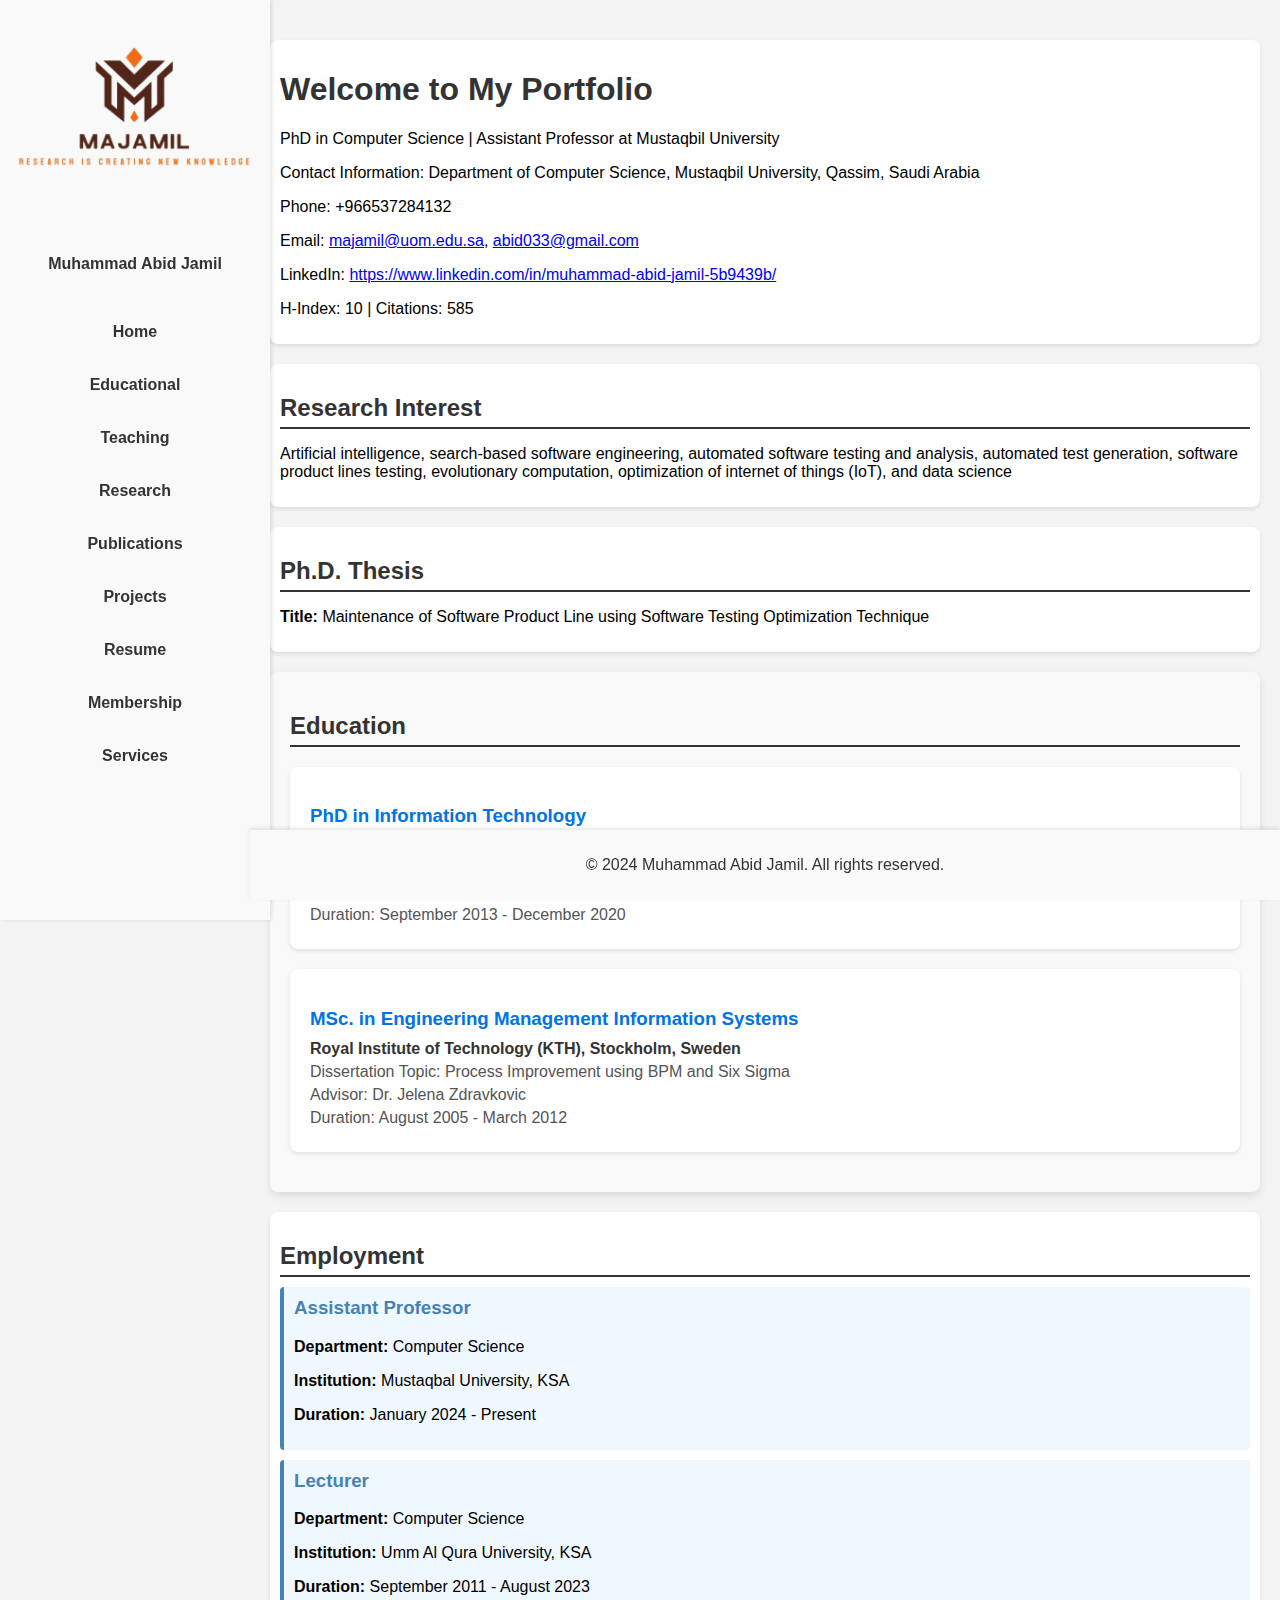
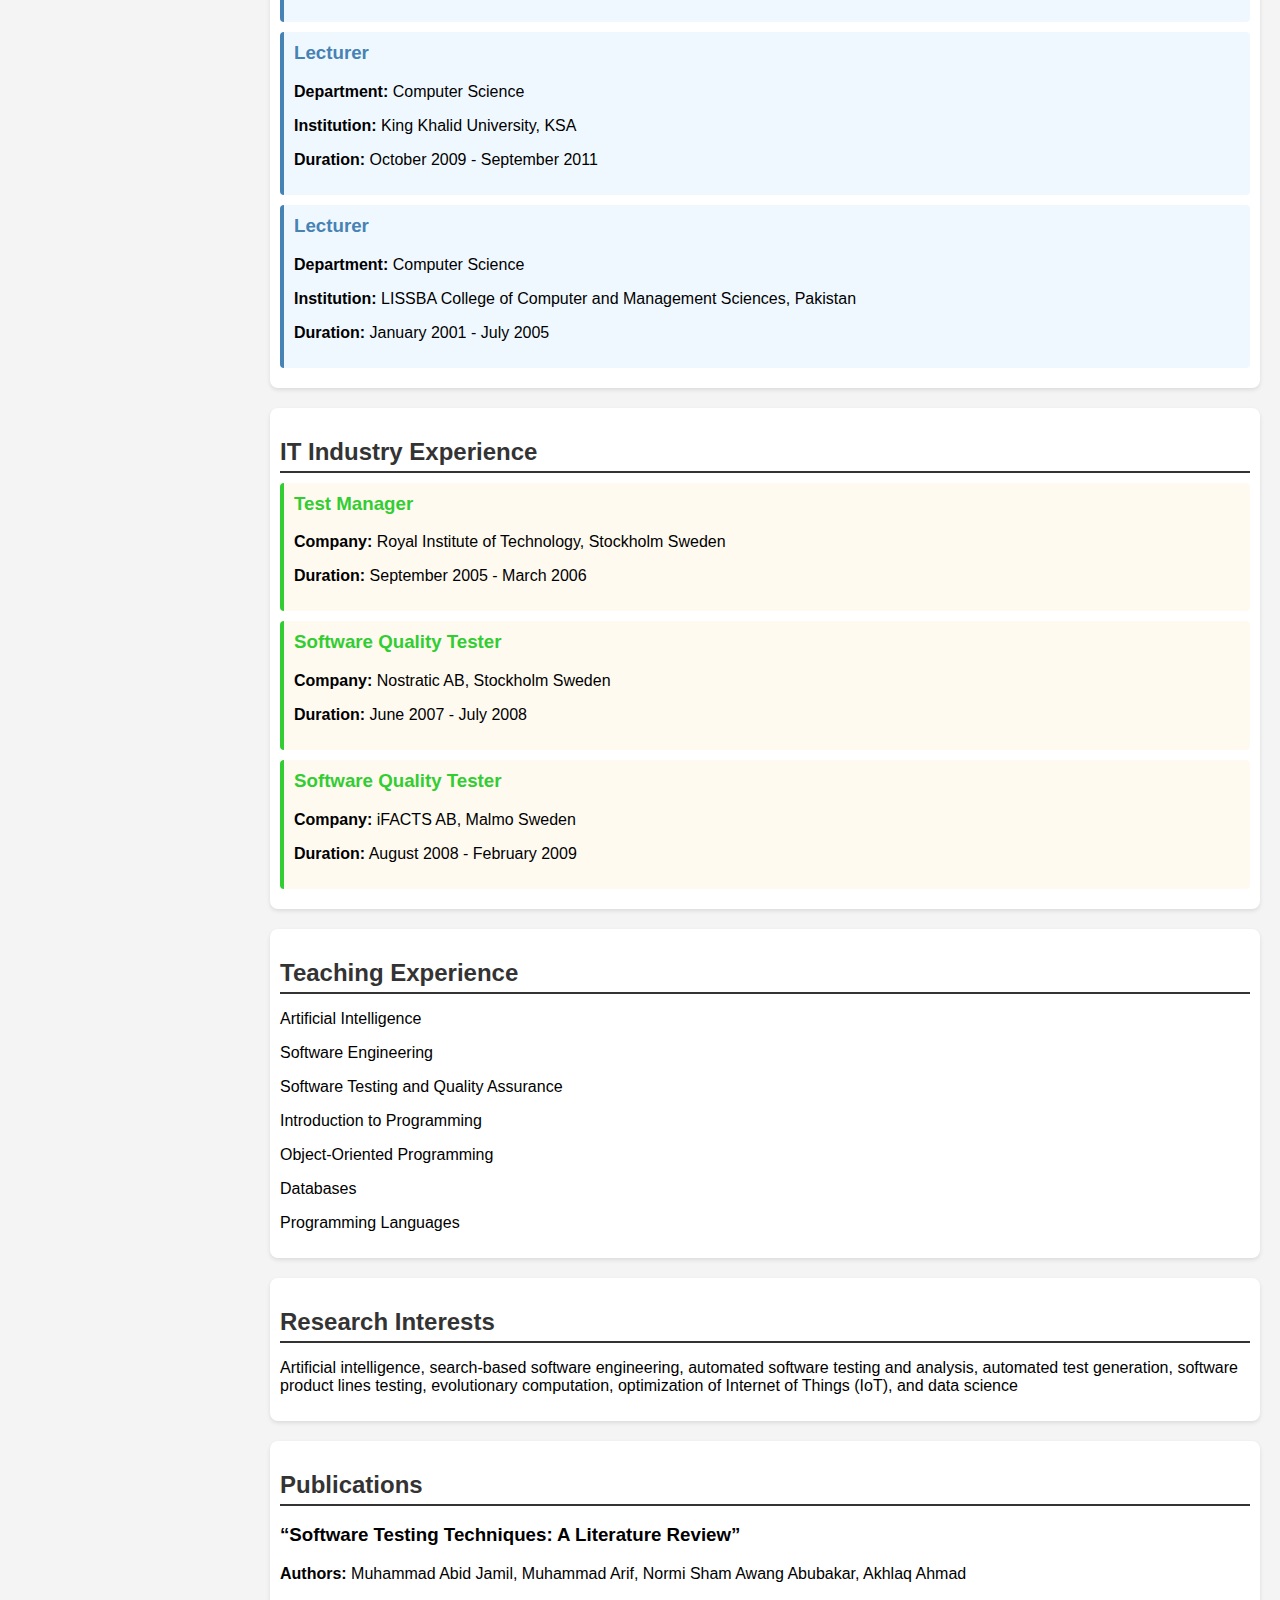
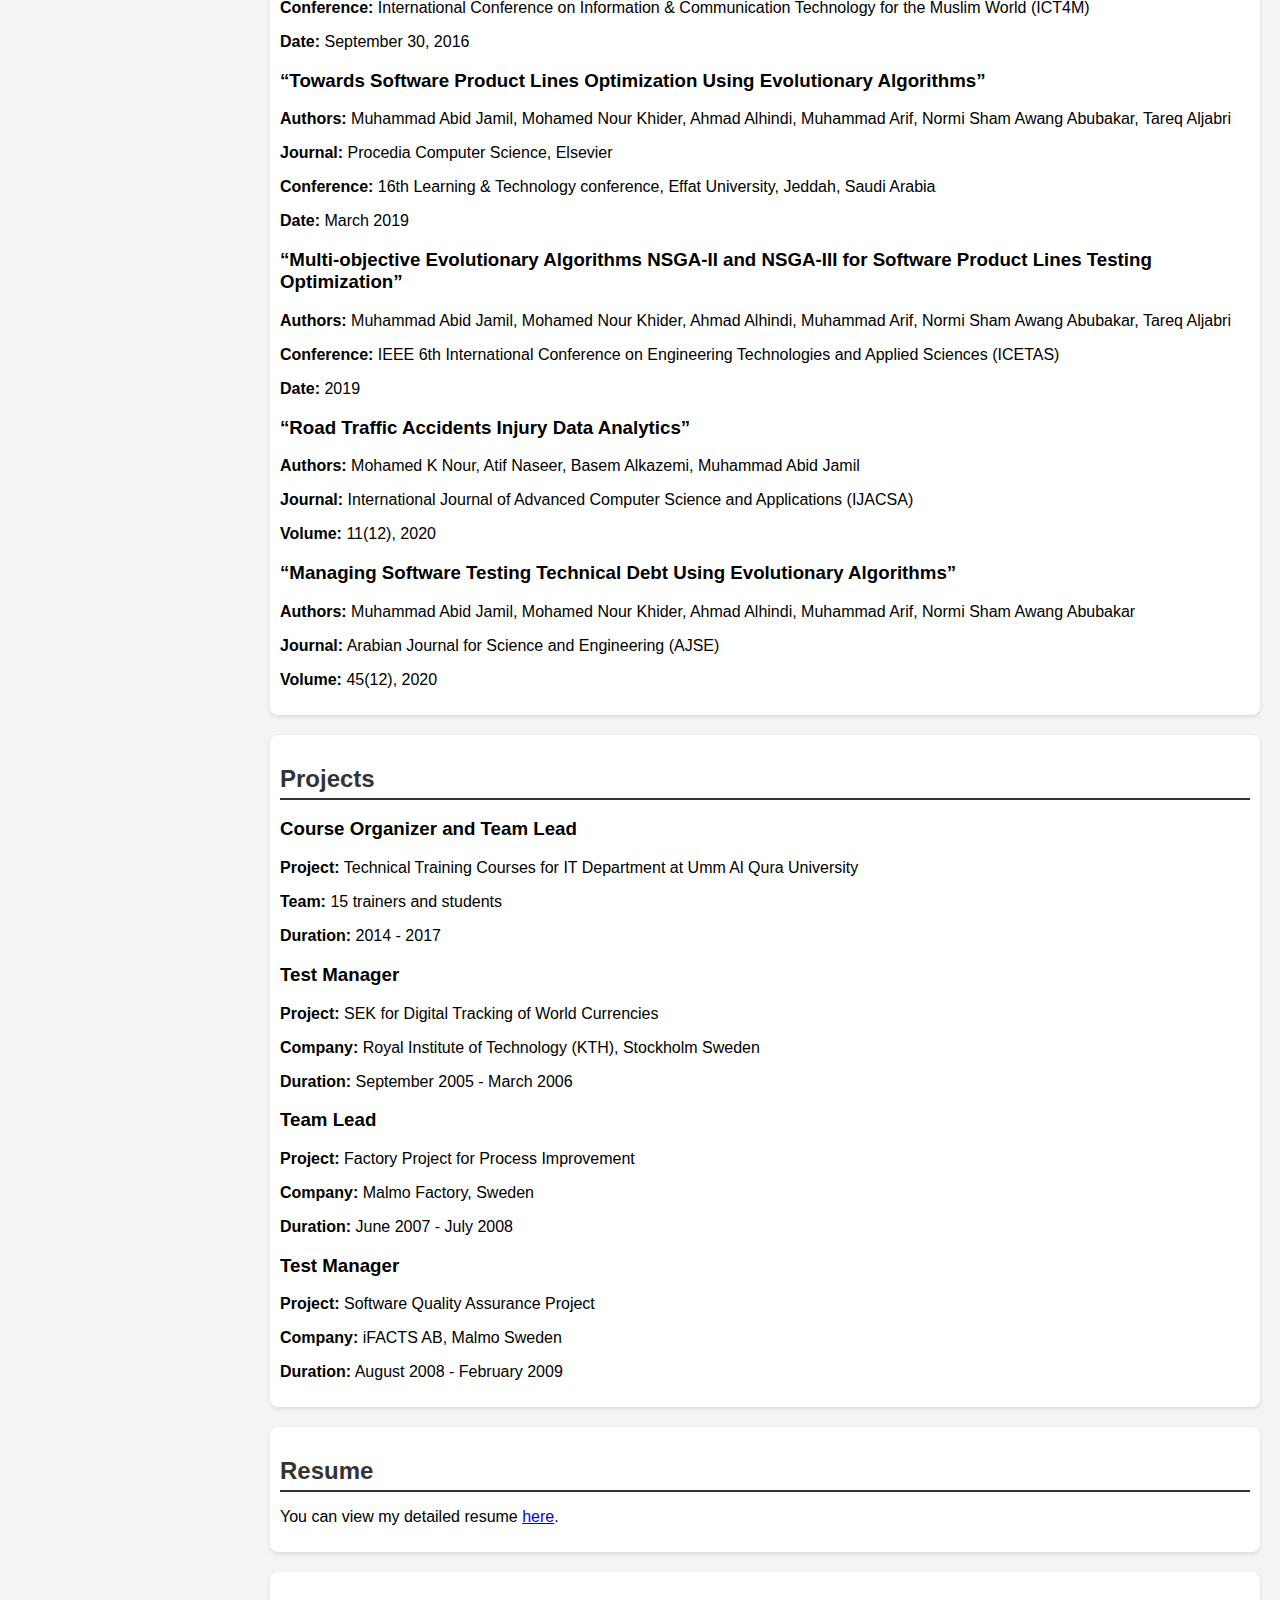
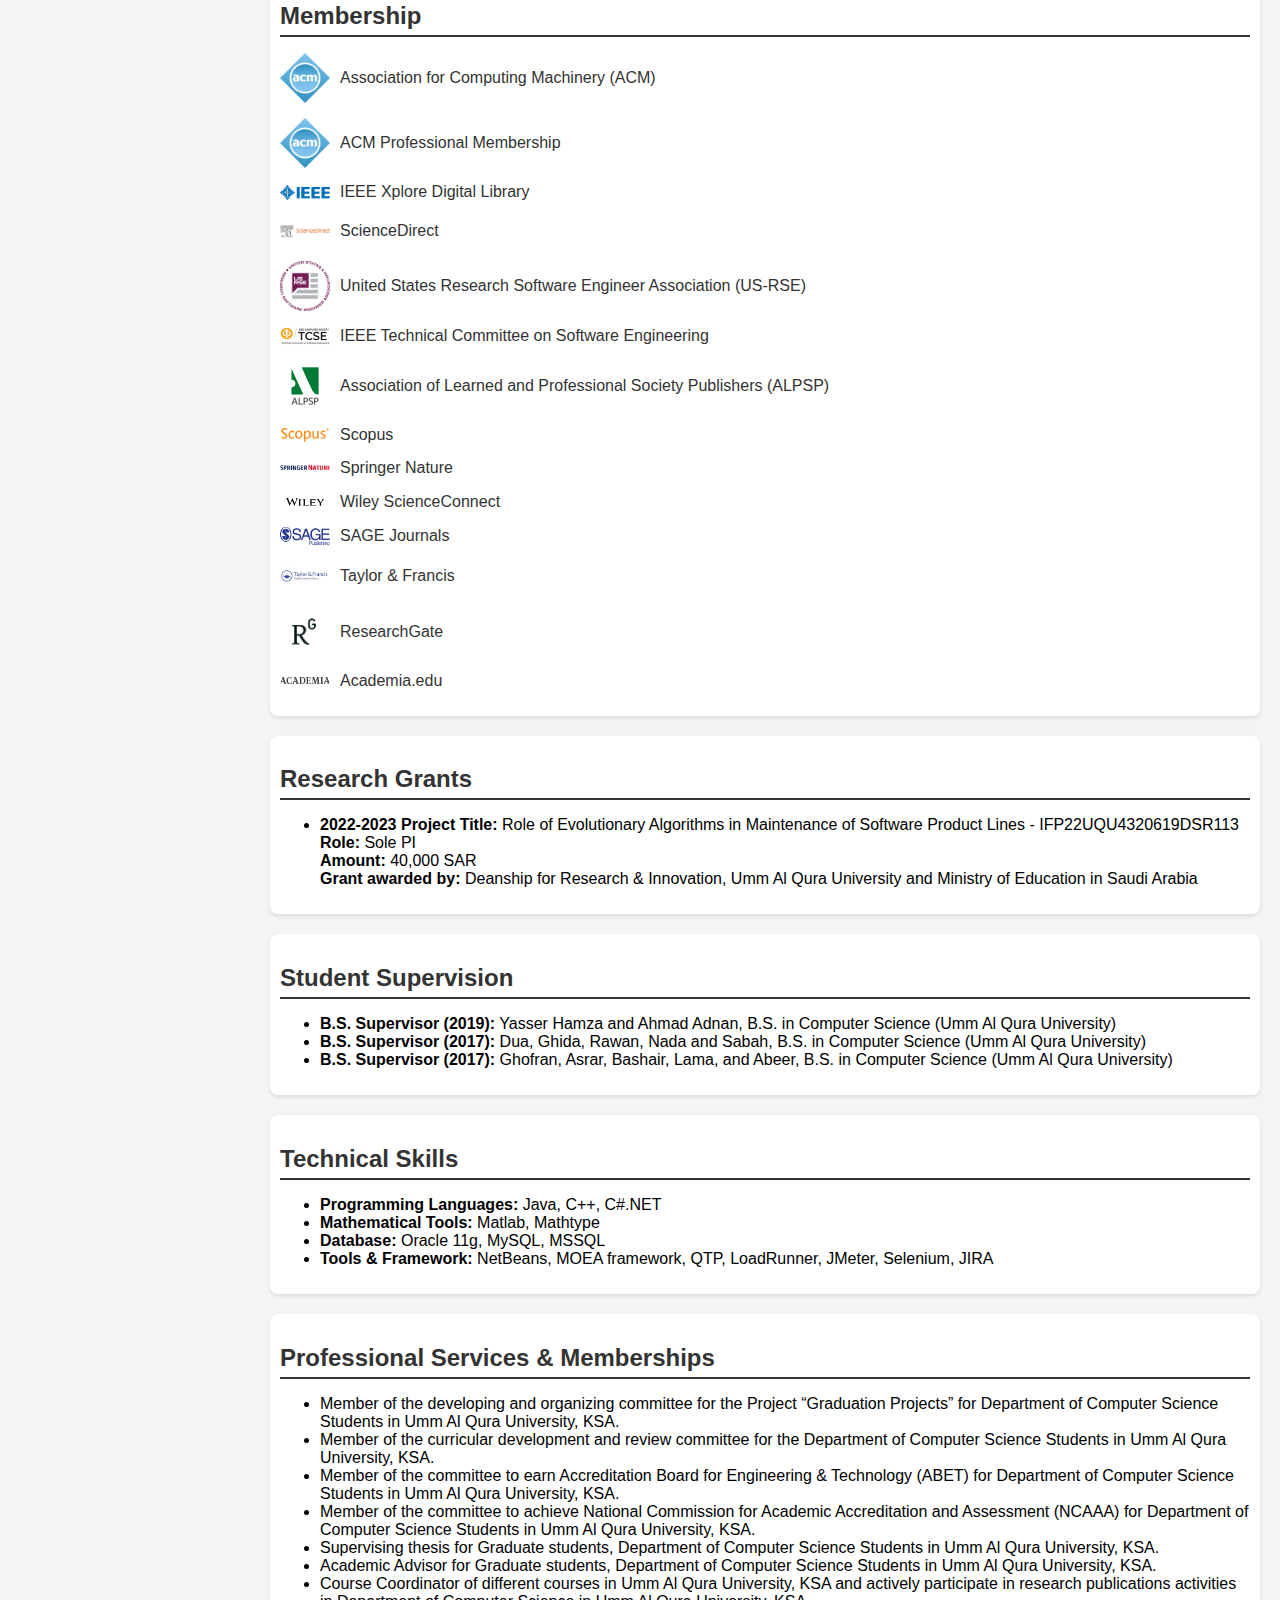
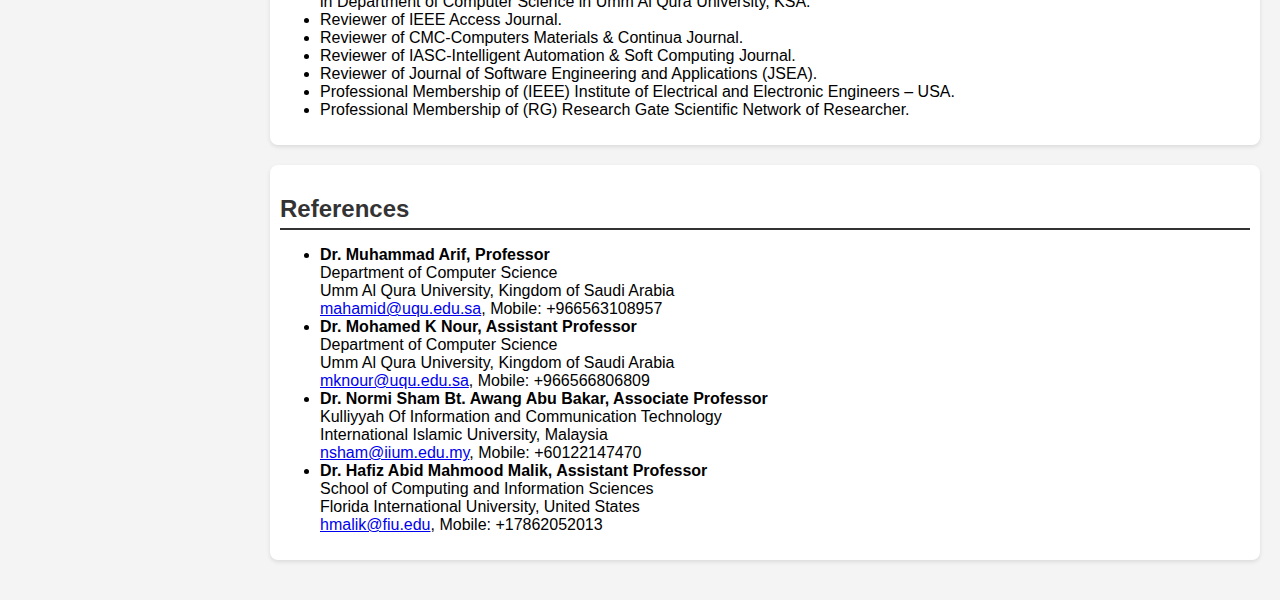
<file: index.html>
<!DOCTYPE html>
<html lang="en">
<head>
    <meta charset="UTF-8">
    <meta name="viewport" content="width=device-width, initial-scale=1.0">
    <title>Portfolio - Muhammad Abid Jamil</title>
    <link rel="stylesheet" href="styles.css">
</head>
<body>
    <header>
        <nav id="sidebar">
            <div class="arrow"></div>
            <img src="images/abidlogo-removebg-preview.png" alt="Logo" class="logo">
            <ul>
                <li><a href="index.html">Muhammad Abid Jamil</a></li>
            </ul>
            <ul>
                <li><a href="index.html">Home</a></li>
                <li><a href="education.html">Educational</a></li>
                <li><a href="teaching.html">Teaching</a></li>
                <li><a href="research.html">Research</a></li>
                <li><a href="publications.html">Publications</a></li>
                <li><a href="projects.html">Projects</a></li>
                <li><a href="#resume">Resume</a></li>
                <li><a href="membership.html">Membership</a></li>
                <li><a href="services.html">Services</a></li>
            </ul>
        </nav>
    </header>

    <main>
        <section id="home">
            <h1>Welcome to My Portfolio</h1>
            <p>PhD in Computer Science | Assistant Professor at Mustaqbil University</p>
            <p>Contact Information: Department of Computer Science, Mustaqbil University, Qassim, Saudi Arabia</p>
            <p>Phone: +966537284132</p>
            <p>Email: <a href="mailto:majamil@uom.edu.sa">majamil@uom.edu.sa</a>, <a href="mailto:abid033@gmail.com">abid033@gmail.com</a></p>
            <p>LinkedIn: <a href="https://www.linkedin.com/in/muhammad-abid-jamil-5b9439b/">https://www.linkedin.com/in/muhammad-abid-jamil-5b9439b/</a></p>
            <p>H-Index: 10 | Citations: 585</p>
        </section>

        <section id="research-interest">
            <h2>Research Interest</h2>
            <p>Artificial intelligence, search-based software engineering, automated software testing and analysis, automated test generation, software product lines testing, evolutionary computation, optimization of internet of things (IoT), and data science</p>
        </section>
        
        <section id="phd-thesis">
            <h2>Ph.D. Thesis</h2>
            <p><strong>Title:</strong> Maintenance of Software Product Line using Software Testing Optimization Technique</p>
        </section>
        
        <section id="education">
            <h2>Education</h2>
            <ul class="education-list">
                <li>
                    <div class="education-item">
                        <h3>PhD in Information Technology</h3>
                        <p><strong>International Islamic University Malaysia</strong></p>
                        <p>Dissertation Topic: Maintenance of Software Product Line using Software Testing Optimization Techniques</p>
                        <p>Advisor: Dr. Normi Sham Bt Awang Abubakar</p>
                        <p>Duration: September 2013 - December 2020</p>
                    </div>
                </li>
                <li>
                    <div class="education-item">
                        <h3>MSc. in Engineering Management Information Systems</h3>
                        <p><strong>Royal Institute of Technology (KTH), Stockholm, Sweden</strong></p>
                        <p>Dissertation Topic: Process Improvement using BPM and Six Sigma</p>
                        <p>Advisor: Dr. Jelena Zdravkovic</p>
                        <p>Duration: August 2005 - March 2012</p>
                    </div>
                </li>
            </ul>
        </section>

        <section id="employment">
            <h2>Employment</h2>
            <div class="job">
                <h3>Assistant Professor</h3>
                <p><strong>Department:</strong> Computer Science</p>
                <p><strong>Institution:</strong> Mustaqbal University, KSA</p>
                <p><strong>Duration:</strong> January 2024 - Present</p>
            </div>

            <div class="job">
                <h3>Lecturer</h3>
                <p><strong>Department:</strong> Computer Science</p>
                <p><strong>Institution:</strong> Umm Al Qura University, KSA</p>
                <p><strong>Duration:</strong> September 2011 - August 2023</p>
            </div>

            <div class="job">
                <h3>Lecturer</h3>
                <p><strong>Department:</strong> Computer Science</p>
                <p><strong>Institution:</strong> King Khalid University, KSA</p>
                <p><strong>Duration:</strong> October 2009 - September 2011</p>
            </div>

            <div class="job">
                <h3>Lecturer</h3>
                <p><strong>Department:</strong> Computer Science</p>
                <p><strong>Institution:</strong> LISSBA College of Computer and Management Sciences, Pakistan</p>
                <p><strong>Duration:</strong> January 2001 - July 2005</p>
            </div>
        </section>

        <section id="industry-experience">
            <h2>IT Industry Experience</h2>
            <div class="industry-job">
                <h3>Test Manager</h3>
                <p><strong>Company:</strong> Royal Institute of Technology, Stockholm Sweden</p>
                <p><strong>Duration:</strong> September 2005 - March 2006</p>
            </div>

            <div class="industry-job">
                <h3>Software Quality Tester</h3>
                <p><strong>Company:</strong> Nostratic AB, Stockholm Sweden</p>
                <p><strong>Duration:</strong> June 2007 - July 2008</p>
            </div>

            <div class="industry-job">
                <h3>Software Quality Tester</h3>
                <p><strong>Company:</strong> iFACTS AB, Malmo Sweden</p>
                <p><strong>Duration:</strong> August 2008 - February 2009</p>
            </div>
        </section>

        <section id="teaching">
            <h2>Teaching Experience</h2>
            <p>Artificial Intelligence</p>
            <p>Software Engineering</p>
            <p>Software Testing and Quality Assurance</p>
            <p>Introduction to Programming</p>
            <p>Object-Oriented Programming</p>
            <p>Databases</p>
            <p>Programming Languages</p>
        </section>

        <section id="research">
            <h2>Research Interests</h2>
            <p>Artificial intelligence, search-based software engineering, automated software testing and analysis, automated test generation, software product lines testing, evolutionary computation, optimization of Internet of Things (IoT), and data science</p>
        </section>

        <section id="publications">
            <h2>Publications</h2>
            <div class="publication">
                <h3>“Software Testing Techniques: A Literature Review”</h3>
                <p><strong>Authors:</strong> Muhammad Abid Jamil, Muhammad Arif, Normi Sham Awang Abubakar, Akhlaq Ahmad</p>
                <p><strong>Conference:</strong> International Conference on Information & Communication Technology for the Muslim World (ICT4M)</p>
                <p><strong>Date:</strong> September 30, 2016</p>
            </div>

            <div class="publication">
                <h3>“Towards Software Product Lines Optimization Using Evolutionary Algorithms”</h3>
                <p><strong>Authors:</strong> Muhammad Abid Jamil, Mohamed Nour Khider, Ahmad Alhindi, Muhammad Arif, Normi Sham Awang Abubakar, Tareq Aljabri</p>
                <p><strong>Journal:</strong> Procedia Computer Science, Elsevier</p>
                <p><strong>Conference:</strong> 16th Learning & Technology conference, Effat University, Jeddah, Saudi Arabia</p>
                <p><strong>Date:</strong> March 2019</p>
            </div>

            <div class="publication">
                <h3>“Multi-objective Evolutionary Algorithms NSGA-II and NSGA-III for Software Product Lines Testing Optimization”</h3>
                <p><strong>Authors:</strong> Muhammad Abid Jamil, Mohamed Nour Khider, Ahmad Alhindi, Muhammad Arif, Normi Sham Awang Abubakar, Tareq Aljabri</p>
                <p><strong>Conference:</strong> IEEE 6th International Conference on Engineering Technologies and Applied Sciences (ICETAS)</p>
                <p><strong>Date:</strong> 2019</p>
            </div>

            <div class="publication">
                <h3>“Road Traffic Accidents Injury Data Analytics”</h3>
                <p><strong>Authors:</strong> Mohamed K Nour, Atif Naseer, Basem Alkazemi, Muhammad Abid Jamil</p>
                <p><strong>Journal:</strong> International Journal of Advanced Computer Science and Applications (IJACSA)</p>
                <p><strong>Volume:</strong> 11(12), 2020</p>
            </div>

            <div class="publication">
                <h3>“Managing Software Testing Technical Debt Using Evolutionary Algorithms”</h3>
                <p><strong>Authors:</strong> Muhammad Abid Jamil, Mohamed Nour Khider, Ahmad Alhindi, Muhammad Arif, Normi Sham Awang Abubakar</p>
                <p><strong>Journal:</strong> Arabian Journal for Science and Engineering (AJSE)</p>
                <p><strong>Volume:</strong> 45(12), 2020</p>
            </div>
        </section>

        <section id="projects">
            <h2>Projects</h2>
            <div class="project">
                <h3>Course Organizer and Team Lead</h3>
                <p><strong>Project:</strong> Technical Training Courses for IT Department at Umm Al Qura University</p>
                <p><strong>Team:</strong> 15 trainers and students</p>
                <p><strong>Duration:</strong> 2014 - 2017</p>
            </div>

            <div class="project">
                <h3>Test Manager</h3>
                <p><strong>Project:</strong> SEK for Digital Tracking of World Currencies</p>
                <p><strong>Company:</strong> Royal Institute of Technology (KTH), Stockholm Sweden</p>
                <p><strong>Duration:</strong> September 2005 - March 2006</p>
            </div>

            <div class="project">
                <h3>Team Lead</h3>
                <p><strong>Project:</strong> Factory Project for Process Improvement</p>
                <p><strong>Company:</strong> Malmo Factory, Sweden</p>
                <p><strong>Duration:</strong> June 2007 - July 2008</p>
            </div>

            <div class="project">
                <h3>Test Manager</h3>
                <p><strong>Project:</strong> Software Quality Assurance Project</p>
                <p><strong>Company:</strong> iFACTS AB, Malmo Sweden</p>
                <p><strong>Duration:</strong> August 2008 - February 2009</p>
            </div>
        </section>

        <section id="resume">
            <h2>Resume</h2>
            <p>You can view my detailed resume <a href="resume.pdf">here</a>.</p>
        </section>

       
        <section id="membership">
            <h2>Membership</h2>
            <ul class="membership-list">
                <li>
                    <a href="https://www.acm.org/membership/join" target="_blank">
                        <img src="images/acm.png" alt="ACM Logo" width="100">
                        Association for Computing Machinery (ACM)
                    </a>
                </li>
                <li>
                    <a href="https://services.acm.org/public/qj/profqj/qjprof_control.cfm?promo=PWEBTOP&form_type=Professional" target="_blank">
                        <img src="images/acm.png" alt="ACM Logo" width="100">
                        ACM Professional Membership
                    </a>
                </li>
                <li>
                    <a href="https://ieeexplore.ieee.org/Xplore/home.jsp" target="_blank">
                        <img src="images/ieee.png" alt="IEEE Logo" width="100">
                        IEEE Xplore Digital Library
                    </a>
                </li>
                <li>
                    <a href="https://www.sciencedirect.com/search?authors=muhammad%20abid%20jamil&articleTypes=FLA&lastSelectedFacet=articleTypes" target="_blank">
                        <img src="images/sciencedirect-logo-500x300jpg.jpg" alt="ScienceDirect Logo" width="100">
                        ScienceDirect
                    </a>
                </li>
                <li>
                    <a href="https://us-rse.org/" target="_blank">
                        <img src="images/usre.png" alt="US RSE Logo" width="100">
                        United States Research Software Engineer Association (US-RSE)
                    </a>
                </li>
                <li>
                    <a href="https://tc.computer.org/tcse/" target="_blank">
                        <img src="images/ieeecspng" alt="IEEE TCSE Logo" width="100">
                        IEEE Technical Committee on Software Engineering
                    </a>
                </li>
                <li>
                    <a href="https://www.alpsp.org/" target="_blank">
                        <img src="images/alpsp.png" alt="ALPSP Logo" width="100">
                        Association of Learned and Professional Society Publishers (ALPSP)
                    </a>
                </li>
                <li>
                    <a href="https://www.scopus.com/authid/detail.uri?authorId=57212398330" target="_blank">
                        <img src="images/Scopus_logo.svg.png" alt="Scopus Logo" width="100">
                        Scopus
                    </a>
                </li>
                <li>
                    <a href="https://www.springernature.com" target="_blank">
                        <img src="images/Springer_Nature_Logo.svg.png" alt="Springer Nature Logo" width="100">
                        Springer Nature
                    </a>
                </li>
                <li>
                    <a href="https://wiley.scienceconnect.io/dashboard" target="_blank">
                        <img src="images/wiley.png" alt="Wiley Logo" width="100">
                        Wiley ScienceConnect
                    </a>
                </li>
                <li>
                    <a href="https://www.sagepub.com" target="_blank">
                        <img src="images/SAGE_Publishing_logo.svg.png" alt="SAGE Logo" width="100">
                        SAGE Journals
                    </a>
                </li>
                <li>
                    <a href="https://www.tandfonline.com/" target="_blank">
                        <img src="images/taylor-francis_2_2.jpg" alt="Taylor & Francis Logo" width="100">
                        Taylor & Francis
                    </a>
                </li>
                <li>
                    <a href="https://www.researchgate.net/" target="_blank">
                        <img src="images/RG_Logo.02_Black.White.png" alt="ResearchGate Logo" width="100">
                        ResearchGate
                    </a>
                </li>
                <li>
                    <a href="https://www.academia.edu/" target="_blank">
                        <img src="images/Academia.edu_logo.svg.png" alt="Academia Logo" width="100">
                        Academia.edu
                    </a>
                </li>
            </ul>
        </section>
        
        <section id="research-grants">
            <h2>Research Grants</h2>
            <ul>
                <li>
                    <strong>2022-2023 Project Title:</strong> Role of Evolutionary Algorithms in Maintenance of Software Product Lines - IFP22UQU4320619DSR113
                    <br>
                    <strong>Role:</strong> Sole PI
                    <br>
                    <strong>Amount:</strong> 40,000 SAR
                    <br>
                    <strong>Grant awarded by:</strong> Deanship for Research & Innovation, Umm Al Qura University and Ministry of Education in Saudi Arabia
                </li>
            </ul>
        </section>

        <section id="student-supervision">
            <h2>Student Supervision</h2>
            <ul>
                <li>
                    <strong>B.S. Supervisor (2019):</strong> Yasser Hamza and Ahmad Adnan, B.S. in Computer Science (Umm Al Qura University)
                </li>
                <li>
                    <strong>B.S. Supervisor (2017):</strong> Dua, Ghida, Rawan, Nada and Sabah, B.S. in Computer Science (Umm Al Qura University)
                </li>
                <li>
                    <strong>B.S. Supervisor (2017):</strong> Ghofran, Asrar, Bashair, Lama, and Abeer, B.S. in Computer Science (Umm Al Qura University)
                </li>
            </ul>
        </section>
        
        <section id="technical-skills">
            <h2>Technical Skills</h2>
            <ul>
                <li><strong>Programming Languages:</strong> Java, C++, C#.NET</li>
                <li><strong>Mathematical Tools:</strong> Matlab, Mathtype</li>
                <li><strong>Database:</strong> Oracle 11g, MySQL, MSSQL</li>
                <li><strong>Tools & Framework:</strong> NetBeans, MOEA framework, QTP, LoadRunner, JMeter, Selenium, JIRA</li>
            </ul>
        </section>
      
        <section id="professional-services-memberships">
            <h2>Professional Services & Memberships</h2>
            <ul>
                <li>Member of the developing and organizing committee for the Project “Graduation Projects” for Department of Computer Science Students in Umm Al Qura University, KSA.</li>
                <li>Member of the curricular development and review committee for the Department of Computer Science Students in Umm Al Qura University, KSA.</li>
                <li>Member of the committee to earn Accreditation Board for Engineering & Technology (ABET) for Department of Computer Science Students in Umm Al Qura University, KSA.</li>
                <li>Member of the committee to achieve National Commission for Academic Accreditation and Assessment (NCAAA) for Department of Computer Science Students in Umm Al Qura University, KSA.</li>
                <li>Supervising thesis for Graduate students, Department of Computer Science Students in Umm Al Qura University, KSA.</li>
                <li>Academic Advisor for Graduate students, Department of Computer Science Students in Umm Al Qura University, KSA.</li>
                <li>Course Coordinator of different courses in Umm Al Qura University, KSA and actively participate in research publications activities in Department of Computer Science in Umm Al Qura University, KSA.</li>
                <li>Reviewer of IEEE Access Journal.</li>
                <li>Reviewer of CMC-Computers Materials & Continua Journal.</li>
                <li>Reviewer of IASC-Intelligent Automation & Soft Computing Journal.</li>
                <li>Reviewer of Journal of Software Engineering and Applications (JSEA).</li>
                <li>Professional Membership of (IEEE) Institute of Electrical and Electronic Engineers – USA.</li>
                <li>Professional Membership of (RG) Research Gate Scientific Network of Researcher.</li>
            </ul>
        </section>
      
          
        <section id="references">
            <h2>References</h2>
            <ul>
                <li>
                    <strong>Dr. Muhammad Arif, Professor</strong><br>
                    Department of Computer Science <br>
                    Umm Al Qura University, Kingdom of Saudi Arabia <br>
                    <a href="mailto:mahamid@uqu.edu.sa">mahamid@uqu.edu.sa</a>, Mobile: +966563108957
                </li>
                <li>
                    <strong>Dr. Mohamed K Nour, Assistant Professor</strong><br>
                    Department of Computer Science <br>
                    Umm Al Qura University, Kingdom of Saudi Arabia <br>
                    <a href="mailto:mknour@uqu.edu.sa">mknour@uqu.edu.sa</a>, Mobile: +966566806809
                </li>
                <li>
                    <strong>Dr. Normi Sham Bt. Awang Abu Bakar, Associate Professor</strong><br>
                    Kulliyyah Of Information and Communication Technology <br>
                    International Islamic University, Malaysia <br>
                    <a href="mailto:nsham@iium.edu.my">nsham@iium.edu.my</a>, Mobile: +60122147470
                </li>
                <li>
                    <strong>Dr. Hafiz Abid Mahmood Malik, Assistant Professor</strong><br>
                    School of Computing and Information Sciences <br>
                    Florida International University, United States <br>
                    <a href="mailto:hmalik@fiu.edu">hmalik@fiu.edu</a>, Mobile: +17862052013
                </li>
            </ul>
        </section>
        
    </main>

    <footer>
        <p>&copy; 2024 Muhammad Abid Jamil. All rights reserved.</p>
    </footer>
</body>
</html>
</file>
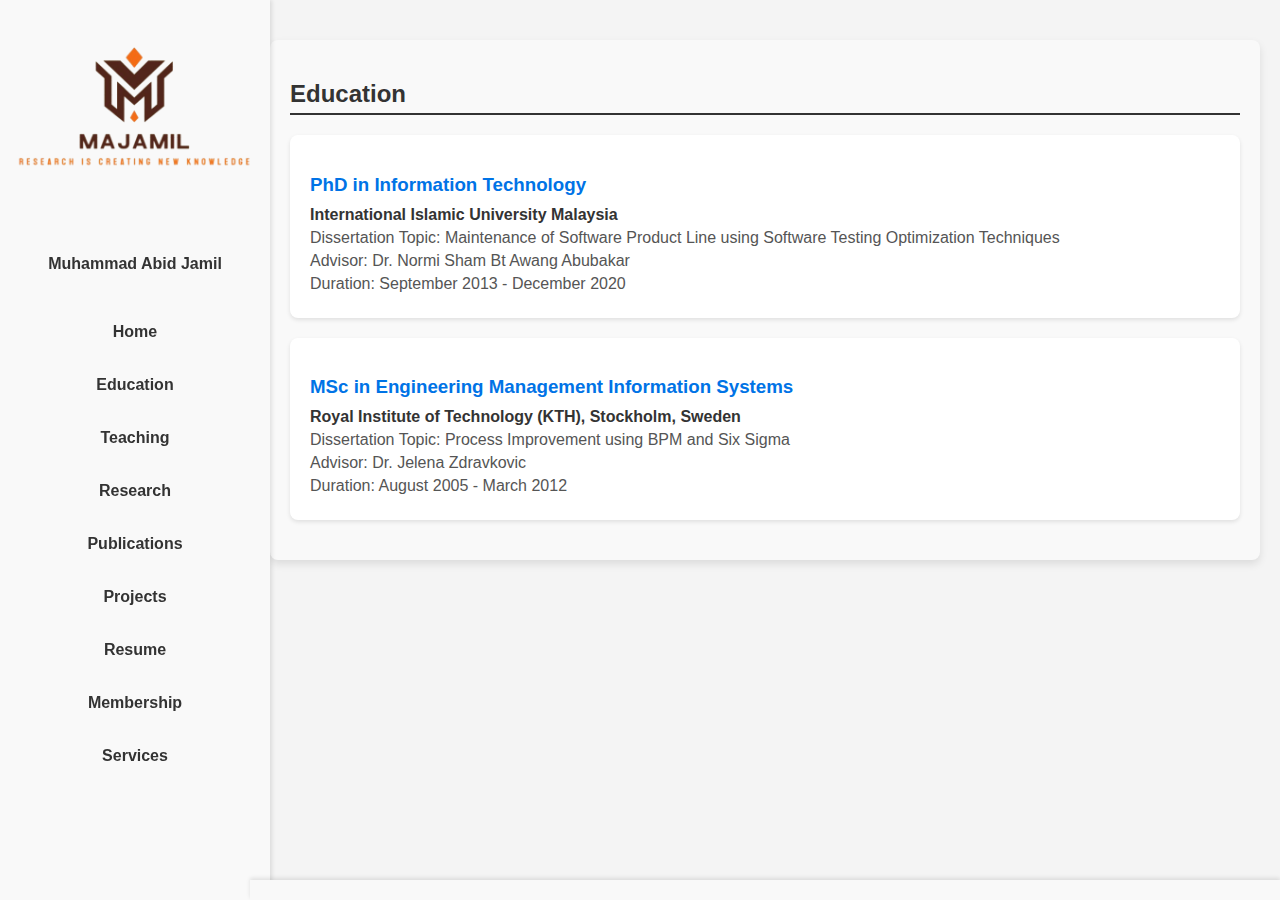
<file: education.html>
<!DOCTYPE html>
<html lang="en">
<head>
    <meta charset="UTF-8">
    <meta name="viewport" content="width=device-width, initial-scale=1.0">
    <title>Muhammad Abid Jamil's Portfolio</title>
    <link rel="stylesheet" href="styles.css">
</head>
<body>
    <header>
        <nav id="sidebar">
            <div class="arrow"></div>
            <img src="images/abidlogo-removebg-preview.png" alt="Muhammad Abid Jamil Logo" class="logo">
            <ul>
                <li><a href="index.html">Muhammad Abid Jamil</a></li>
            </ul>
            <ul>
                <li><a href="index.html">Home</a></li>
                <li><a href="education.html">Education</a></li>
                <li><a href="teaching.html">Teaching</a></li>
                <li><a href="research.html">Research</a></li>
                <li><a href="publications.html">Publications</a></li>
                <li><a href="projects.html">Projects</a></li>
                <li><a href="#resume">Resume</a></li>
                <li><a href="#membership">Membership</a></li>
                <li><a href="#services">Services</a></li>
            </ul>
        </nav>
    </header>

    <main>
        <section id="education">
            <h2>Education</h2>
            <ul class="education-list">
                <li>
                    <div class="education-item">
                        <h3>PhD in Information Technology</h3>
                        <p><strong>International Islamic University Malaysia</strong></p>
                        <p>Dissertation Topic: Maintenance of Software Product Line using Software Testing Optimization Techniques</p>
                        <p>Advisor: Dr. Normi Sham Bt Awang Abubakar</p>
                        <p>Duration: September 2013 - December 2020</p>
                    </div>
                </li>
                <li>
                    <div class="education-item">
                        <h3>MSc in Engineering Management Information Systems</h3>
                        <p><strong>Royal Institute of Technology (KTH), Stockholm, Sweden</strong></p>
                        <p>Dissertation Topic: Process Improvement using BPM and Six Sigma</p>
                        <p>Advisor: Dr. Jelena Zdravkovic</p>
                        <p>Duration: August 2005 - March 2012</p>
                    </div>
                </li>
            </ul>
        </section>
    </main>
    
    <footer>
        <!-- Footer content if any -->
    </footer>
</body>
</html>
</file>
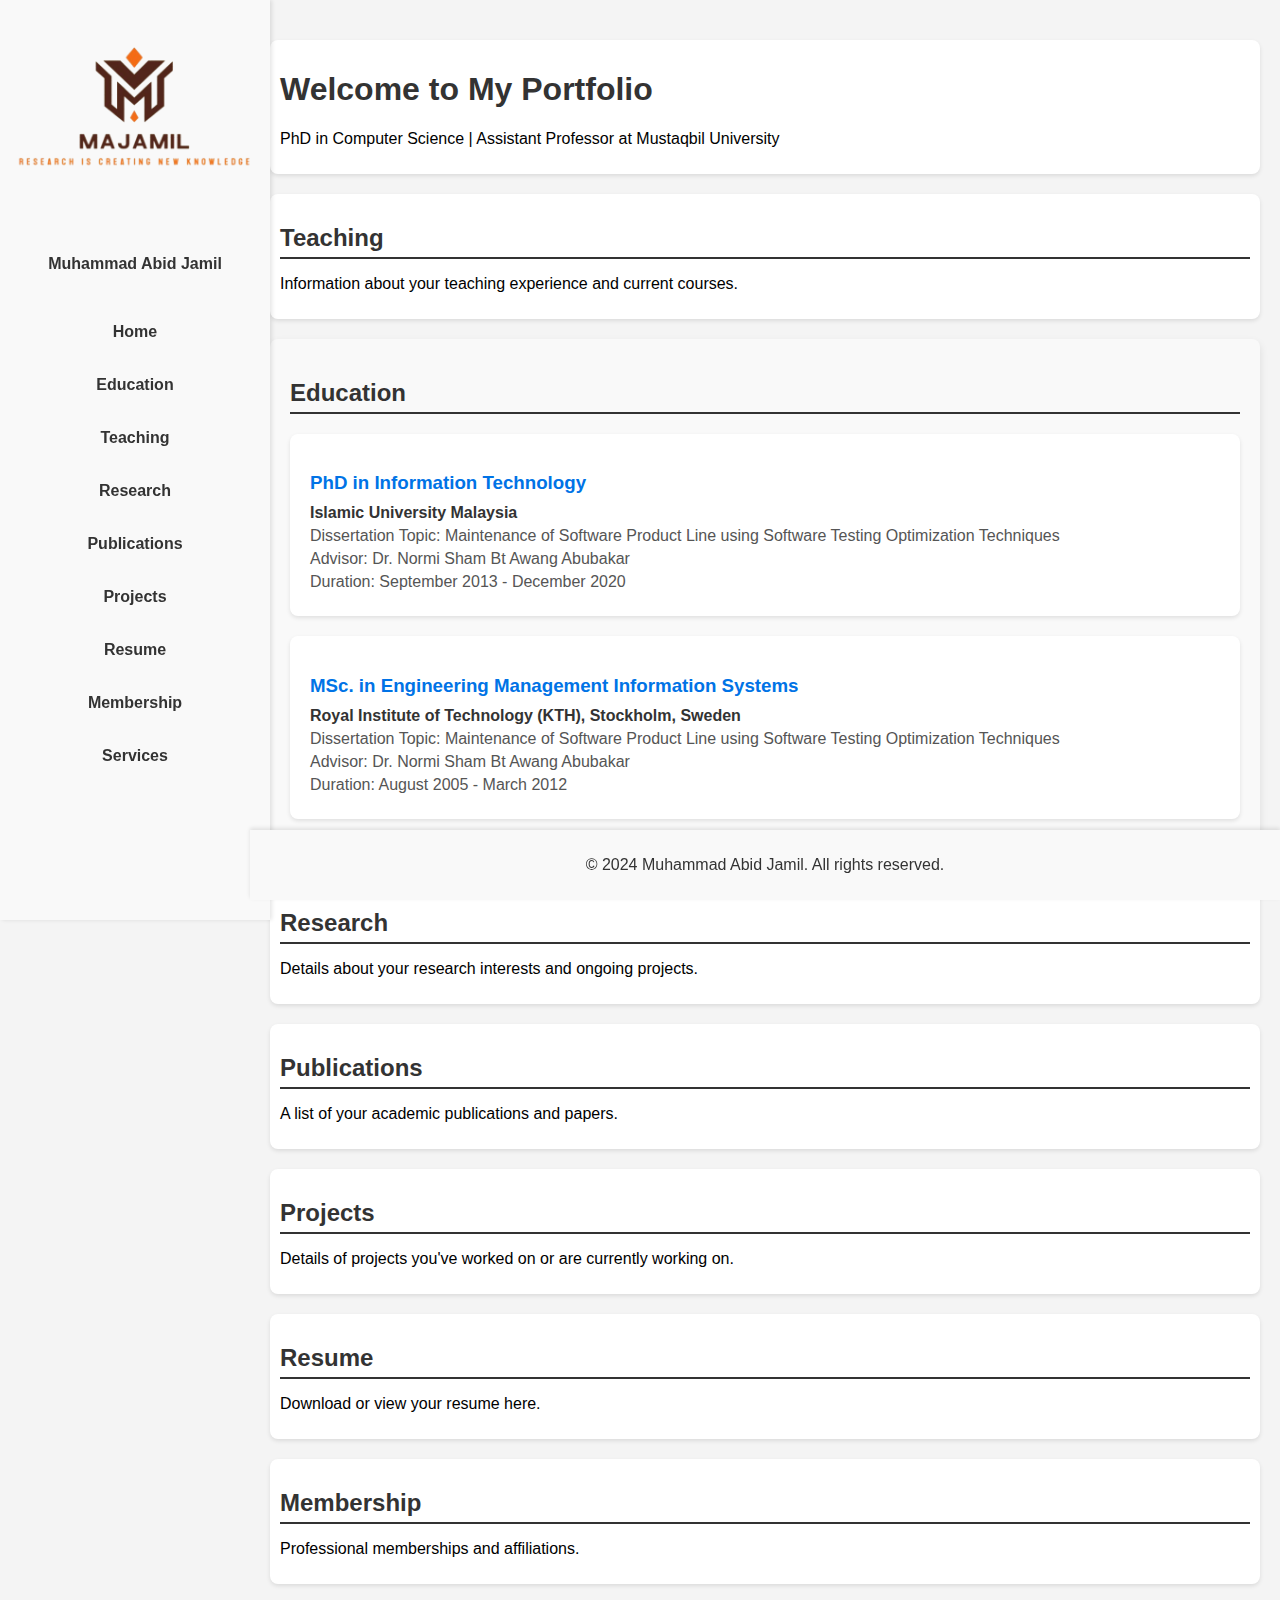
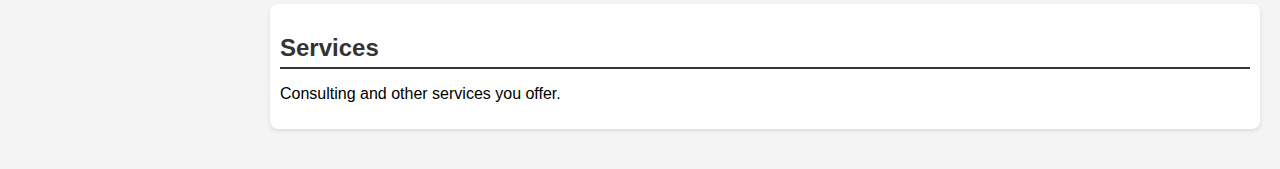
<file: index-old.html>
<!DOCTYPE html>
<html lang="en">
<head>
    <meta charset="UTF-8">
    <meta name="viewport" content="width=device-width, initial-scale=1.0">
    <title>Portfolio - Muhammad Abid Jamil</title>
    <link rel="stylesheet" href="styles.css">
</head>
<body>
    <header>
        <nav id="sidebar">
            <div class="arrow"></div>
            <img src="images/abidlogo-removebg-preview.png" alt="Logo" class="logo">
            <ul>
            <li><a href="#home">Muhammad Abid Jamil</a></li>
        </ul>
            <ul>
                <li><a href="#home">Home</a></li>
                <li><a href="#education">Education</a></li>
                <li><a href="#teaching">Teaching</a></li>
                <li><a href="#research">Research</a></li>
                <li><a href="#publications">Publications</a></li>
                <li><a href="#projects">Projects</a></li>
                <li><a href="#resume">Resume</a></li>
                <li><a href="#membership">Membership</a></li>
                <li><a href="#services">Services</a></li>
            </ul>
        </nav>
        
    </header>

    <main>
        <section id="home">
            <h1>Welcome to My Portfolio</h1>
            <p>PhD in Computer Science | Assistant Professor at Mustaqbil University</p>
        </section>

        <!-- <div class="carousel">
            <div class="carousel-item active">
                <h2>Teaching</h2>
                <img src="carousel1.jpg" alt="Teaching">
                <p>Details about your teaching experience and current courses.</p>
            </div>
            <div class="carousel-item">
                <h2>Research</h2>
                <img src="path/to/research-image.jpg" alt="Research">
                <p>Details about your research interests and ongoing projects.</p>
            </div>
            <div class="carousel-item">
                <h2>Publications</h2>
                <img src="path/to/publications-image.jpg" alt="Publications">
                <p>A list of your academic publications and papers.</p>
            </div>
            <div class="carousel-item">
                <h2>Projects</h2>
                <img src="path/to/projects-image.jpg" alt="Projects">
                <p>Details of projects you've worked on or are currently working on.</p>
            </div>
            <div class="carousel-item">
                <h2>Membership</h2>
                <img src="path/to/membership-image.jpg" alt="Membership">
                <p>Professional memberships and affiliations.</p>
            </div>
            <div class="carousel-item">
                <h2>Services</h2>
                <img src="path/to/services-image.jpg" alt="Services">
                <p>Consulting and other services you offer.</p>
            </div>
            <div class="carousel-controls">
                <button class="prev">&#10094;</button>
                <button class="next">&#10095;</button>
            </div>
        </div>
         -->
         
        
        <section id="teaching">
            <h2>Teaching</h2>
            <p>Information about your teaching experience and current courses.</p>
        </section>

        <section id="education">
            <h2>Education</h2>
            <ul class="education-list">
                <li>
                    <div class="education-item">
                        <h3>PhD in Information Technology</h3>
                        <p><strong>Islamic University Malaysia</strong></p>
                        <p>Dissertation Topic: Maintenance of Software Product Line using Software Testing Optimization Techniques</p>
                        <p>Advisor: Dr. Normi Sham Bt Awang Abubakar</p>
                        <p>Duration: September 2013 - December 2020</p>
                    </div>
                </li>
                <li>
                    <div class="education-item">
                        <h3>MSc. in Engineering Management Information Systems</h3>
                        <p><strong>Royal Institute of Technology (KTH), Stockholm, Sweden</strong></p>
                        <p>Dissertation Topic: Maintenance of Software Product Line using Software Testing Optimization Techniques</p>
                        <p>Advisor: Dr. Normi Sham Bt Awang Abubakar</p>
                        <p>Duration: August 2005 - March 2012</p>
                    </div>
                </li>
            </ul>
        </section>
        
        

        <section id="research">
            <h2>Research</h2>
            <p>Details about your research interests and ongoing projects.</p>
        </section>

        <section id="publications">
            <h2>Publications</h2>
            <p>A list of your academic publications and papers.</p>
        </section>

        <section id="projects">
            <h2>Projects</h2>
            <p>Details of projects you've worked on or are currently working on.</p>
        </section>

        <section id="resume">
            <h2>Resume</h2>
            <p>Download or view your resume here.</p>
        </section>

        <section id="membership">
            <h2>Membership</h2>
            <p>Professional memberships and affiliations.</p>
        </section>

        <section id="services">
            <h2>Services</h2>
            <p>Consulting and other services you offer.</p>
        </section>

    </main>

    <footer>
        <p>&copy; 2024 Muhammad Abid Jamil. All rights reserved.</p>
    </footer>

    <script>
        document.addEventListener('DOMContentLoaded', () => {
            let currentIndex = 0;
            const items = document.querySelectorAll('.carousel-item');
            const totalItems = items.length;

            document.querySelector('.next').addEventListener('click', () => {
                items[currentIndex].classList.remove('active');
                currentIndex = (currentIndex + 1) % totalItems;
                items[currentIndex].classList.add('active');
            });

            document.querySelector('.prev').addEventListener('click', () => {
                items[currentIndex].classList.remove('active');
                currentIndex = (currentIndex - 1 + totalItems) % totalItems;
                items[currentIndex].classList.add('active');
            });

            // Initialize first item as active
            items[0].classList.add('active');
        });
    </script>
</body>
</html>
</file>
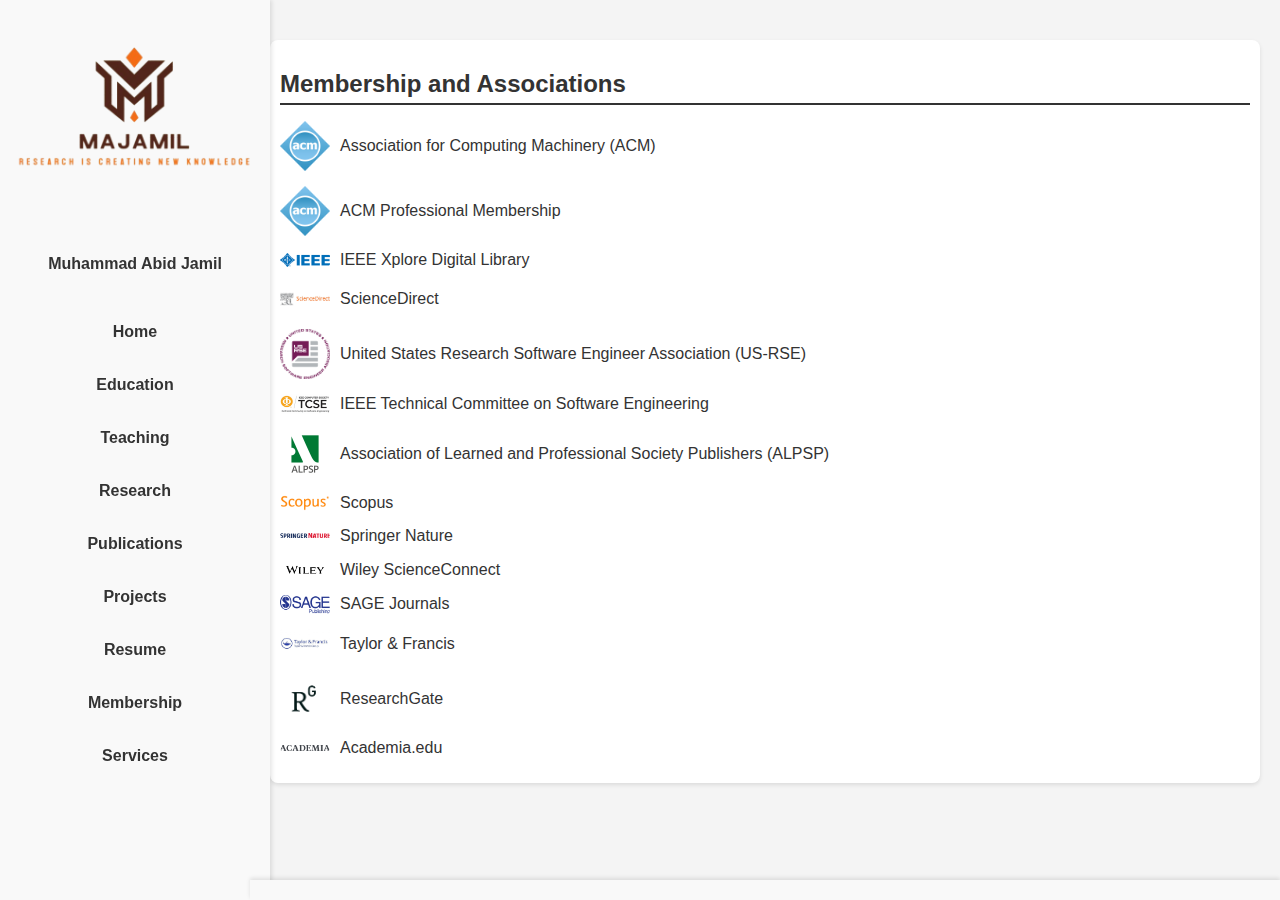
<file: membership.html>
<!DOCTYPE html>
<html lang="en">
<head>
    <meta charset="UTF-8">
    <meta name="viewport" content="width=device-width, initial-scale=1.0">
    <title>Membership and Associations</title>
    <link rel="stylesheet" href="styles.css">
</head>
<body>
    <header>
        <nav id="sidebar">
            <div class="arrow"></div>
            <img src="images/abidlogo-removebg-preview.png" alt="Logo" class="logo">
            <ul>
                <li><a href="index.html">Muhammad Abid Jamil</a></li>
            </ul>
            <ul>
                <li><a href="index.html">Home</a></li>
                <li><a href="education.html">Education</a></li>
                <li><a href="teaching.html">Teaching</a></li>
                <li><a href="research.html">Research</a></li>
                <li><a href="publications.html">Publications</a></li>
                <li><a href="projects.html">Projects</a></li>
                <li><a href="#resume">Resume</a></li>
                <li><a href="membership.html">Membership</a></li>
                <li><a href="services.html">Services</a></li>
            </ul>
        </nav>
    </header>
    
    <main>
        <section id="membership">
            <h2>Membership and Associations</h2>
            <ul class="membership-list">
                <li>
                    <a href="https://www.acm.org/membership/join" target="_blank">
                        <img src="images/acm.png" alt="Association for Computing Machinery (ACM) Logo" width="100">
                        Association for Computing Machinery (ACM)
                    </a>
                </li>
                <li>
                    <a href="https://services.acm.org/public/qj/profqj/qjprof_control.cfm?promo=PWEBTOP&form_type=Professional" target="_blank">
                        <img src="images/acm.png" alt="ACM Professional Membership Logo" width="100">
                        ACM Professional Membership
                    </a>
                </li>
                <li>
                    <a href="https://ieeexplore.ieee.org/Xplore/home.jsp" target="_blank">
                        <img src="images/ieee.png" alt="IEEE Logo" width="100">
                        IEEE Xplore Digital Library
                    </a>
                </li>
                <li>
                    <a href="https://www.sciencedirect.com/search?authors=muhammad%20abid%20jamil&articleTypes=FLA&lastSelectedFacet=articleTypes" target="_blank">
                        <img src="images/sciencedirect-logo-500x300jpg.jpg" alt="ScienceDirect Logo" width="100">
                        ScienceDirect
                    </a>
                </li>
                <li>
                    <a href="https://us-rse.org/" target="_blank">
                        <img src="images/usre.png" alt="United States Research Software Engineer Association (US-RSE) Logo" width="100">
                        United States Research Software Engineer Association (US-RSE)
                    </a>
                </li>
                <li>
                    <a href="https://tc.computer.org/tcse/" target="_blank">
                        <img src="images/ieeecspng" alt="IEEE Technical Committee on Software Engineering Logo" width="100">
                        IEEE Technical Committee on Software Engineering
                    </a>
                </li>
                <li>
                    <a href="https://www.alpsp.org/" target="_blank">
                        <img src="images/alpsp.png" alt="Association of Learned and Professional Society Publishers (ALPSP) Logo" width="100">
                        Association of Learned and Professional Society Publishers (ALPSP)
                    </a>
                </li>
                <li>
                    <a href="https://www.scopus.com/authid/detail.uri?authorId=57212398330" target="_blank">
                        <img src="images/Scopus_logo.svg.png" alt="Scopus Logo" width="100">
                        Scopus
                    </a>
                </li>
                <li>
                    <a href="https://www.springernature.com" target="_blank">
                        <img src="images/Springer_Nature_Logo.svg.png" alt="Springer Nature Logo" width="100">
                        Springer Nature
                    </a>
                </li>
                <li>
                    <a href="https://wiley.scienceconnect.io/dashboard" target="_blank">
                        <img src="images/wiley.png" alt="Wiley ScienceConnect Logo" width="100">
                        Wiley ScienceConnect
                    </a>
                </li>
                <li>
                    <a href="https://www.sagepub.com" target="_blank">
                        <img src="images/SAGE_Publishing_logo.svg.png" alt="SAGE Journals Logo" width="100">
                        SAGE Journals
                    </a>
                </li>
                <li>
                    <a href="https://www.tandfonline.com/" target="_blank">
                        <img src="images/taylor-francis_2_2.jpg" alt="Taylor & Francis Logo" width="100">
                        Taylor & Francis
                    </a>
                </li>
                <li>
                    <a href="https://www.researchgate.net/" target="_blank">
                        <img src="images/RG_Logo.02_Black.White.png" alt="ResearchGate Logo" width="100">
                        ResearchGate
                    </a>
                </li>
                <li>
                    <a href="https://www.academia.edu/" target="_blank">
                        <img src="images/Academia.edu_logo.svg.png" alt="Academia.edu Logo" width="100">
                        Academia.edu
                    </a>
                </li>
            </ul>
        </section>
    </main>
    
    <footer>
        <!-- Footer content if any -->
    </footer>
</body>
</html>
</file>
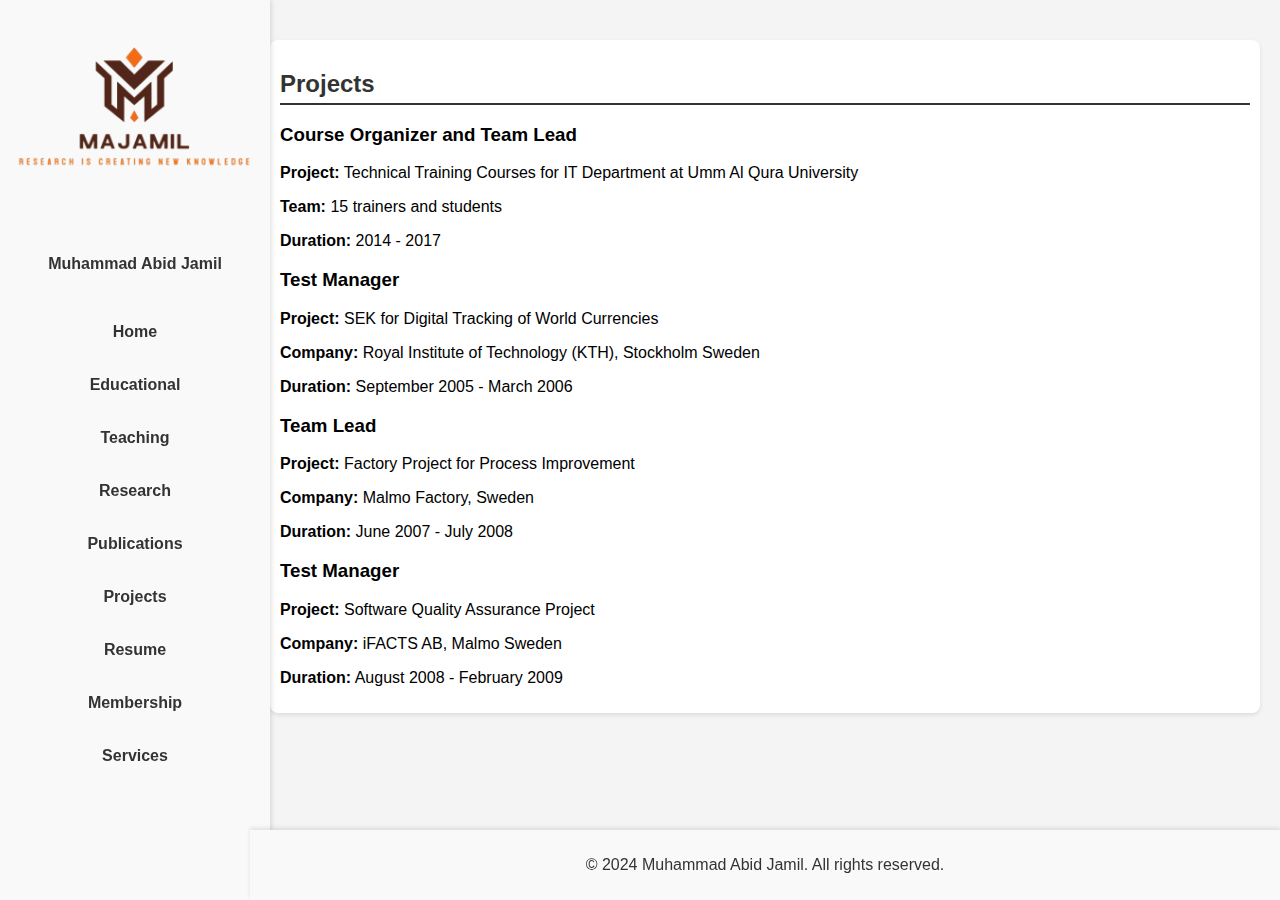
<file: projects.html>
<!DOCTYPE html>
<html lang="en">
<head>
    <meta charset="UTF-8">
    <meta name="viewport" content="width=device-width, initial-scale=1.0">
    <title>Portfolio - Muhammad Abid Jamil</title>
    <link rel="stylesheet" href="styles.css">
</head>
<body>
    <header>
        <nav id="sidebar">
            <div class="arrow"></div>
            <img src="images/abidlogo-removebg-preview.png" alt="Logo" class="logo">
            <ul>
                <li><a href="index.html">Muhammad Abid Jamil</a></li>
            </ul>
            <ul>
                <li><a href="index.html">Home</a></li>
                <li><a href="education.html">Educational</a></li>
                <li><a href="teaching.html">Teaching</a></li>
                <li><a href="research.html">Research</a></li>
                <li><a href="publications.html">Publications</a></li>
                <li><a href="projects.html">Projects</a></li>
                <li><a href="#resume">Resume</a></li>
                <li><a href="membership.html">Membership</a></li>
                <li><a href="services.html">Services</a></li>
            </ul>
        </nav>
    </header>

    <main>
   

        <section id="projects">
            <h2>Projects</h2>
            <div class="project">
                <h3>Course Organizer and Team Lead</h3>
                <p><strong>Project:</strong> Technical Training Courses for IT Department at Umm Al Qura University</p>
                <p><strong>Team:</strong> 15 trainers and students</p>
                <p><strong>Duration:</strong> 2014 - 2017</p>
            </div>

            <div class="project">
                <h3>Test Manager</h3>
                <p><strong>Project:</strong> SEK for Digital Tracking of World Currencies</p>
                <p><strong>Company:</strong> Royal Institute of Technology (KTH), Stockholm Sweden</p>
                <p><strong>Duration:</strong> September 2005 - March 2006</p>
            </div>

            <div class="project">
                <h3>Team Lead</h3>
                <p><strong>Project:</strong> Factory Project for Process Improvement</p>
                <p><strong>Company:</strong> Malmo Factory, Sweden</p>
                <p><strong>Duration:</strong> June 2007 - July 2008</p>
            </div>

            <div class="project">
                <h3>Test Manager</h3>
                <p><strong>Project:</strong> Software Quality Assurance Project</p>
                <p><strong>Company:</strong> iFACTS AB, Malmo Sweden</p>
                <p><strong>Duration:</strong> August 2008 - February 2009</p>
            </div>
        </section>

       
    </main>

    <footer>
        <p>&copy; 2024 Muhammad Abid Jamil. All rights reserved.</p>
    </footer>
</body>
</html>
</file>
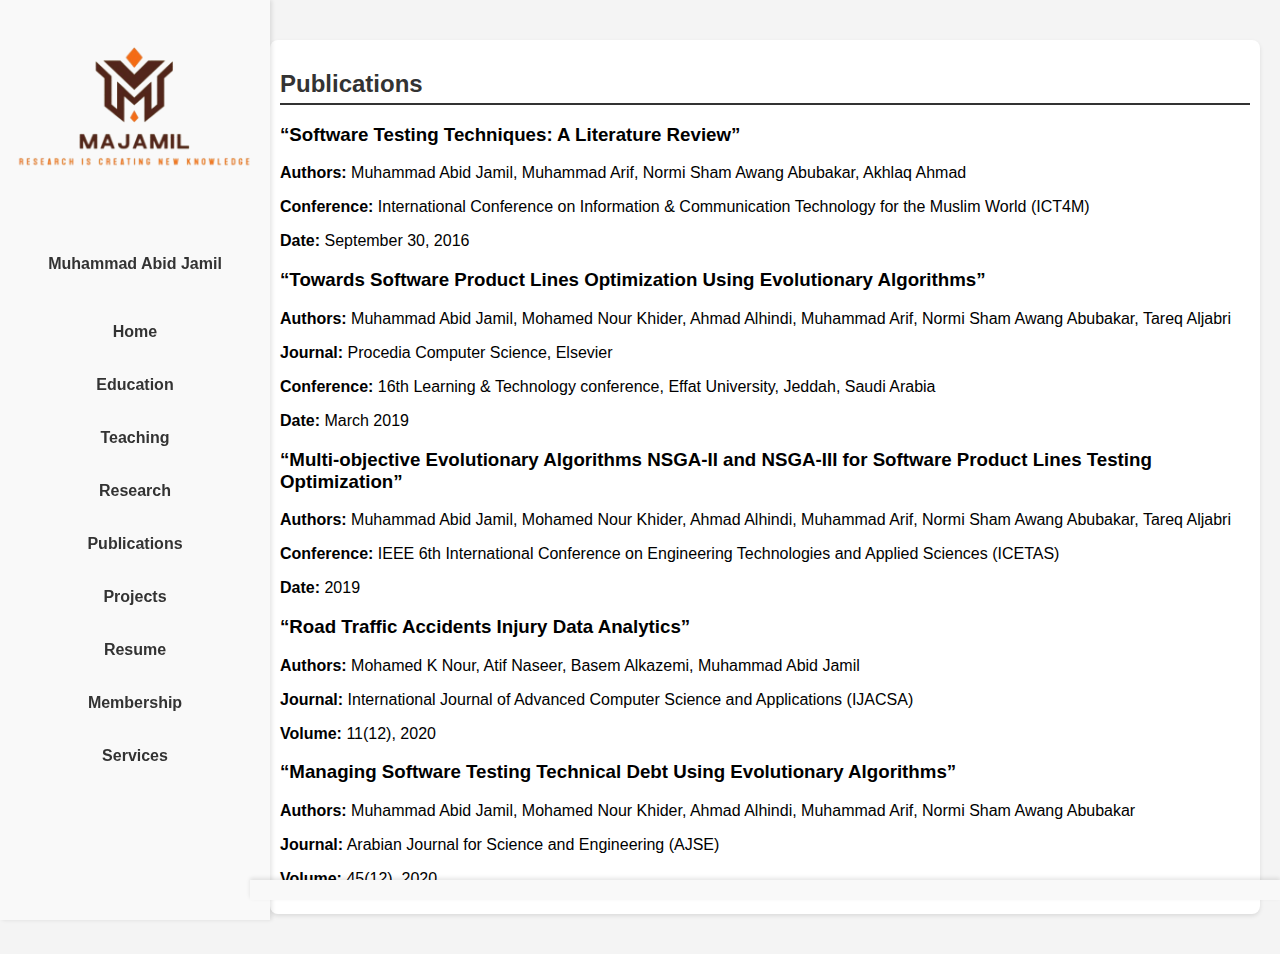
<file: publications.html>
<!DOCTYPE html>
<html lang="en">
<head>
    <meta charset="UTF-8">
    <meta name="viewport" content="width=device-width, initial-scale=1.0">
    <title>Muhammad Abid Jamil's Publications</title>
    <link rel="stylesheet" href="styles.css">
</head>
<body>
    <header>
        <nav id="sidebar">
            <div class="arrow"></div>
            <img src="images/abidlogo-removebg-preview.png" alt="Logo" class="logo">
            <ul>
                <li><a href="index.html">Muhammad Abid Jamil</a></li>
            </ul>
            <ul>
                <li><a href="index.html">Home</a></li>
                <li><a href="education.html">Education</a></li>
                <li><a href="teaching.html">Teaching</a></li>
                <li><a href="research.html">Research</a></li>
                <li><a href="publications.html">Publications</a></li>
                <li><a href="projects.html">Projects</a></li>
                <li><a href="#resume">Resume</a></li>
                <li><a href="membership.html">Membership</a></li>
                <li><a href="#services">Services</a></li>
            </ul>
        </nav>
    </header>

    <main>
        <section id="publications">
            <h2>Publications</h2>
            <div class="publication">
                <h3>“Software Testing Techniques: A Literature Review”</h3>
                <p><strong>Authors:</strong> Muhammad Abid Jamil, Muhammad Arif, Normi Sham Awang Abubakar, Akhlaq Ahmad</p>
                <p><strong>Conference:</strong> International Conference on Information & Communication Technology for the Muslim World (ICT4M)</p>
                <p><strong>Date:</strong> September 30, 2016</p>
            </div>

            <div class="publication">
                <h3>“Towards Software Product Lines Optimization Using Evolutionary Algorithms”</h3>
                <p><strong>Authors:</strong> Muhammad Abid Jamil, Mohamed Nour Khider, Ahmad Alhindi, Muhammad Arif, Normi Sham Awang Abubakar, Tareq Aljabri</p>
                <p><strong>Journal:</strong> Procedia Computer Science, Elsevier</p>
                <p><strong>Conference:</strong> 16th Learning & Technology conference, Effat University, Jeddah, Saudi Arabia</p>
                <p><strong>Date:</strong> March 2019</p>
            </div>

            <div class="publication">
                <h3>“Multi-objective Evolutionary Algorithms NSGA-II and NSGA-III for Software Product Lines Testing Optimization”</h3>
                <p><strong>Authors:</strong> Muhammad Abid Jamil, Mohamed Nour Khider, Ahmad Alhindi, Muhammad Arif, Normi Sham Awang Abubakar, Tareq Aljabri</p>
                <p><strong>Conference:</strong> IEEE 6th International Conference on Engineering Technologies and Applied Sciences (ICETAS)</p>
                <p><strong>Date:</strong> 2019</p>
            </div>

            <div class="publication">
                <h3>“Road Traffic Accidents Injury Data Analytics”</h3>
                <p><strong>Authors:</strong> Mohamed K Nour, Atif Naseer, Basem Alkazemi, Muhammad Abid Jamil</p>
                <p><strong>Journal:</strong> International Journal of Advanced Computer Science and Applications (IJACSA)</p>
                <p><strong>Volume:</strong> 11(12), 2020</p>
            </div>

            <div class="publication">
                <h3>“Managing Software Testing Technical Debt Using Evolutionary Algorithms”</h3>
                <p><strong>Authors:</strong> Muhammad Abid Jamil, Mohamed Nour Khider, Ahmad Alhindi, Muhammad Arif, Normi Sham Awang Abubakar</p>
                <p><strong>Journal:</strong> Arabian Journal for Science and Engineering (AJSE)</p>
                <p><strong>Volume:</strong> 45(12), 2020</p>
            </div>
        </section>
    </main>

    <footer>
        <!-- Footer content if any -->
    </footer>
</body>
</html>
</file>
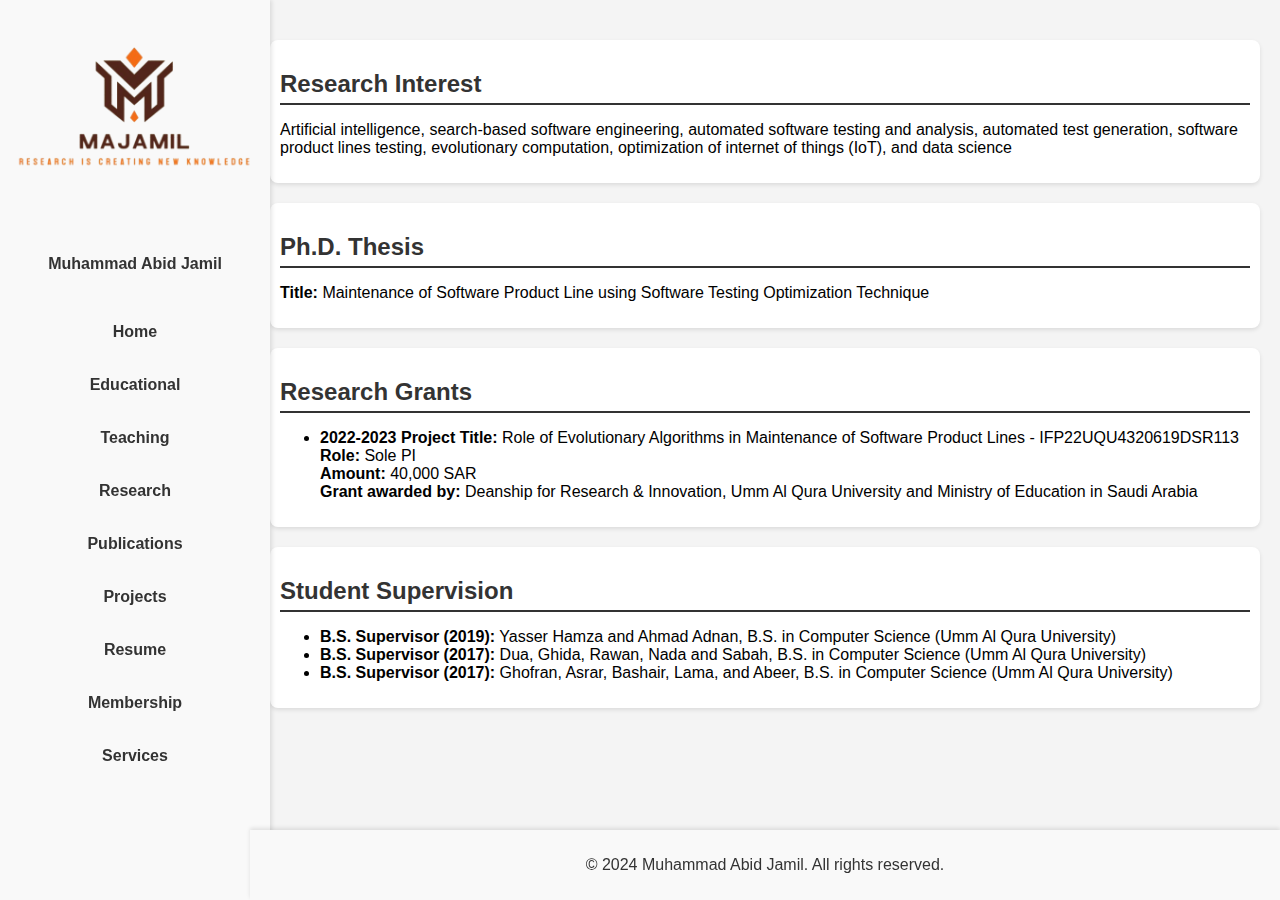
<file: research.html>
<!DOCTYPE html>
<html lang="en">
<head>
    <meta charset="UTF-8">
    <meta name="viewport" content="width=device-width, initial-scale=1.0">
    <title>Portfolio - Muhammad Abid Jamil</title>
    <link rel="stylesheet" href="styles.css">
</head>
<body>
    <header>
        <nav id="sidebar">
            <div class="arrow"></div>
            <img src="images/abidlogo-removebg-preview.png" alt="Logo" class="logo">
            <ul>
                <li><a href="index.html">Muhammad Abid Jamil</a></li>
            </ul>
            <ul>
                <li><a href="index.html">Home</a></li>
                <li><a href="education.html">Educational</a></li>
                <li><a href="teaching.html">Teaching</a></li>
                <li><a href="research.html">Research</a></li>
                <li><a href="publications.html">Publications</a></li>
                <li><a href="projects.html">Projects</a></li>
                <li><a href="#resume">Resume</a></li>
                <li><a href="membership.html">Membership</a></li>
                <li><a href="services.html">Services</a></li>
            </ul>
        </nav>
    </header>

    <main>

        <section id="research-interest">
            <h2>Research Interest</h2>
            <p>Artificial intelligence, search-based software engineering, automated software testing and analysis, automated test generation, software product lines testing, evolutionary computation, optimization of internet of things (IoT), and data science</p>
        </section>
        
        <section id="phd-thesis">
            <h2>Ph.D. Thesis</h2>
            <p><strong>Title:</strong> Maintenance of Software Product Line using Software Testing Optimization Technique</p>
        </section>
        
       

        
        <section id="research-grants">
            <h2>Research Grants</h2>
            <ul>
                <li>
                    <strong>2022-2023 Project Title:</strong> Role of Evolutionary Algorithms in Maintenance of Software Product Lines - IFP22UQU4320619DSR113
                    <br>
                    <strong>Role:</strong> Sole PI
                    <br>
                    <strong>Amount:</strong> 40,000 SAR
                    <br>
                    <strong>Grant awarded by:</strong> Deanship for Research & Innovation, Umm Al Qura University and Ministry of Education in Saudi Arabia
                </li>
            </ul>
        </section>

        <section id="student-supervision">
            <h2>Student Supervision</h2>
            <ul>
                <li>
                    <strong>B.S. Supervisor (2019):</strong> Yasser Hamza and Ahmad Adnan, B.S. in Computer Science (Umm Al Qura University)
                </li>
                <li>
                    <strong>B.S. Supervisor (2017):</strong> Dua, Ghida, Rawan, Nada and Sabah, B.S. in Computer Science (Umm Al Qura University)
                </li>
                <li>
                    <strong>B.S. Supervisor (2017):</strong> Ghofran, Asrar, Bashair, Lama, and Abeer, B.S. in Computer Science (Umm Al Qura University)
                </li>
            </ul>
        </section>
        
    
       
        
        
    </main>

    <footer>
        <p>&copy; 2024 Muhammad Abid Jamil. All rights reserved.</p>
    </footer>
</body>
</html>
</file>
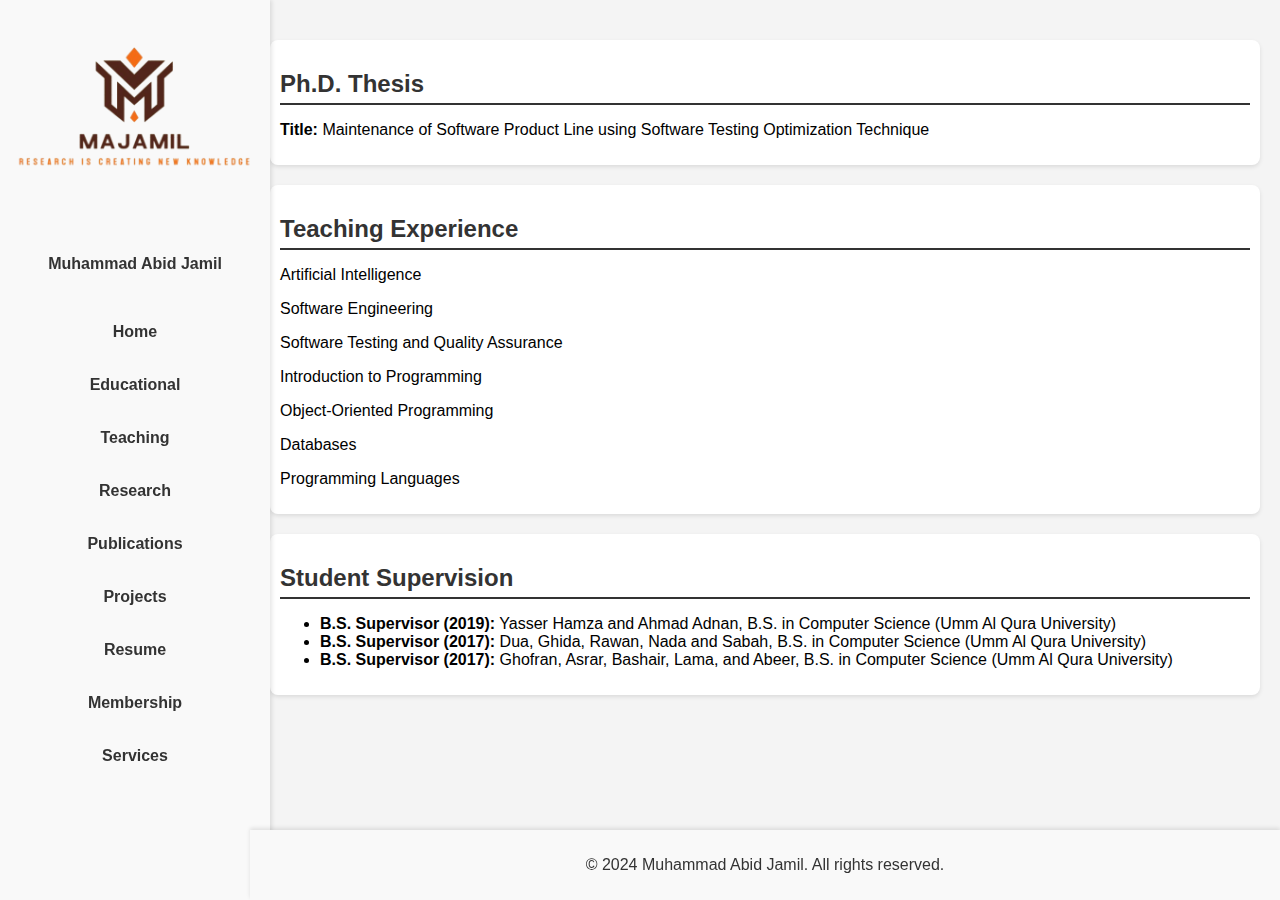
<file: teaching.html>
<!DOCTYPE html>
<html lang="en">
<head>
    <meta charset="UTF-8">
    <meta name="viewport" content="width=device-width, initial-scale=1.0">
    <title>Portfolio - Muhammad Abid Jamil</title>
    <link rel="stylesheet" href="styles.css">
</head>
<body>
    <header>
        <nav id="sidebar">
            <div class="arrow"></div>
            <img src="images/abidlogo-removebg-preview.png" alt="Logo" class="logo">
            <ul>
                <li><a href="index.html">Muhammad Abid Jamil</a></li>
            </ul>
            <ul>
                <li><a href="index.html">Home</a></li>
                <li><a href="education.html">Educational</a></li>
                <li><a href="teaching.html">Teaching</a></li>
                <li><a href="research.html">Research</a></li>
                <li><a href="publications.html">Publications</a></li>
                <li><a href="projects.html">Projects</a></li>
                <li><a href="#resume">Resume</a></li>
                <li><a href="membership.html">Membership</a></li>
                <li><a href="services.html">Services</a></li>
            </ul>
        </nav>
    </header>

    <main>

        
        <section id="phd-thesis">
            <h2>Ph.D. Thesis</h2>
            <p><strong>Title:</strong> Maintenance of Software Product Line using Software Testing Optimization Technique</p>
        </section>

        <section id="teaching">
            <h2>Teaching Experience</h2>
            <p>Artificial Intelligence</p>
            <p>Software Engineering</p>
            <p>Software Testing and Quality Assurance</p>
            <p>Introduction to Programming</p>
            <p>Object-Oriented Programming</p>
            <p>Databases</p>
            <p>Programming Languages</p>
        </section>
      


        <section id="student-supervision">
            <h2>Student Supervision</h2>
            <ul>
                <li>
                    <strong>B.S. Supervisor (2019):</strong> Yasser Hamza and Ahmad Adnan, B.S. in Computer Science (Umm Al Qura University)
                </li>
                <li>
                    <strong>B.S. Supervisor (2017):</strong> Dua, Ghida, Rawan, Nada and Sabah, B.S. in Computer Science (Umm Al Qura University)
                </li>
                <li>
                    <strong>B.S. Supervisor (2017):</strong> Ghofran, Asrar, Bashair, Lama, and Abeer, B.S. in Computer Science (Umm Al Qura University)
                </li>
            </ul>
        </section>
      
          
       
        
    </main>

    <footer>
        <p>&copy; 2024 Muhammad Abid Jamil. All rights reserved.</p>
    </footer>
</body>
</html>
</file>
<file: styles.css>
body {
    font-family: Arial, sans-serif;
    margin: 0;
    padding: 0;
    background-color: #f4f4f4; /* Light background for the entire page */
}

header {
    background-color: #f9f9f9; /* Light background for the header */
    color: #333; /* Dark text color for contrast */
    padding: 0;
    box-shadow: 0 2px 4px rgba(0, 0, 0, 0.1); /* Optional: Adds a subtle shadow */
}

nav {
    display: flex;
    flex-direction: column; /* Stack items vertically */
    align-items: center;
    padding: 10px;
    width: 250px; /* Adjust width as needed */
    position: fixed;
    height: 100%;
    background-color: #f9f9f9; /* Light background for the navbar */
    box-shadow: 2px 0 4px rgba(0, 0, 0, 0.1); /* Optional: Adds a shadow to the right */
}

nav .logo {
    height: 200px;
    height: 200px; /* Adjust the size of the logo image */
    margin-bottom: 20px; /* Space between logo and navigation links */
}

nav ul {
    list-style: none;
    padding: 0;
    margin: 0;
    width: 100%;
}

nav ul li {
    margin: 15px 0;
}

nav ul li a {
    color: #333; /* Dark text color for links */
    text-decoration: none;
    font-weight: bold;
    display: block; /* Make links full-width for easier clicking */
    padding: 10px;
    text-align: center;
}

nav ul li a:hover {
    background-color: #ddd; /* Background color on hover */
}

main {
    margin-left: 250px; /* Margin to accommodate the vertical navbar */
    padding: 20px;
}



section {
    padding: 20px;
    margin: 10px 0;
    background-color: #fff; /* Light background for sections */
    border-radius: 8px; /* Optional: Rounded corners for sections */
    box-shadow: 0 2px 4px rgba(0, 0, 0, 0.1); /* Optional: Adds a subtle shadow */
}

h1, h2 {
    color: #333;
}



footer {
    background-color: #f9f9f9; /* Light background for the footer */
    color: #333; /* Dark text color for contrast */
    text-align: center;
    padding: 10px 0;
    position: fixed;
    width: calc(100% - 250px); /* Adjust width to fit the remaining space */
    bottom: 0;
    left: 250px; /* Align footer with the main content */
    box-shadow: 0 -2px 4px rgba(0, 0, 0, 0.1); /* Optional: Adds a subtle shadow */
}

#education {
    padding: 20px;
    background-color: #f9f9f9;
    border-radius: 8px;
    box-shadow: 0 4px 8px rgba(0, 0, 0, 0.1);
    margin: 20px 0;
}

#education h2 {
    color: #333;
    margin-bottom: 20px;
}

.education-list {
    list-style-type: none;
    padding: 0;
}

.education-list li {
    margin-bottom: 20px;
}

.education-item {
    background-color: #fff;
    padding: 20px;
    border-radius: 8px;
    box-shadow: 0 2px 4px rgba(0, 0, 0, 0.1);
}

.education-item h3 {
    color: #0073e6;
    margin-bottom: 10px;
}

.education-item p {
    margin: 5px 0;
    color: #555;
}

.education-item p strong {
    color: #333;
}

.education-item:last-child {
    margin-bottom: 0;
}

/* General styles for both sections */
section {
    margin: 20px 0;
    padding: 10px;
    border-radius: 8px;
}

h2 {
    border-bottom: 2px solid #333;
    padding-bottom: 5px;
    margin-bottom: 10px;
}

/* Specific styles for Employment section */
#employment .job {
    background-color: #f0f8ff; /* Light Alice Blue background */
    border-left: 4px solid #4682b4; /* Steel Blue border */
    padding: 10px;
    margin-bottom: 10px;
    border-radius: 4px;
}

#employment .job h3 {
    color: #4682b4; /* Steel Blue color */
    margin-top: 0;
}

/* Specific styles for IT Industry Experience section */
#industry-experience .industry-job {
    background-color: #fffaf0; /* Light Floral White background */
    border-left: 4px solid #32cd32; /* Lime Green border */
    padding: 10px;
    margin-bottom: 10px;
    border-radius: 4px;
}

#industry-experience .industry-job h3 {
    color: #32cd32; /* Lime Green color */
    margin-top: 0;
}
#membership {
    margin: 20px 0;
    padding: 10px;
}

#membership h2 {
    border-bottom: 2px solid #333;
    padding-bottom: 5px;
    margin-bottom: 10px;
}

.membership-list {
    list-style-type: none;
    padding: 0;
}

.membership-list li {
    margin-bottom: 15px;
    display: flex;
    align-items: center;
}

.membership-list img {
    width: 50px; /* Adjust as needed */
    height: auto;
    margin-right: 10px;
}

.membership-list a {
    text-decoration: none;
    color: #333;
    display: flex;
    align-items: center;
}

.membership-list a:hover {
    color: #007bff;
}

.membership-list a img {
    border-radius: 4px;
}
</file>
